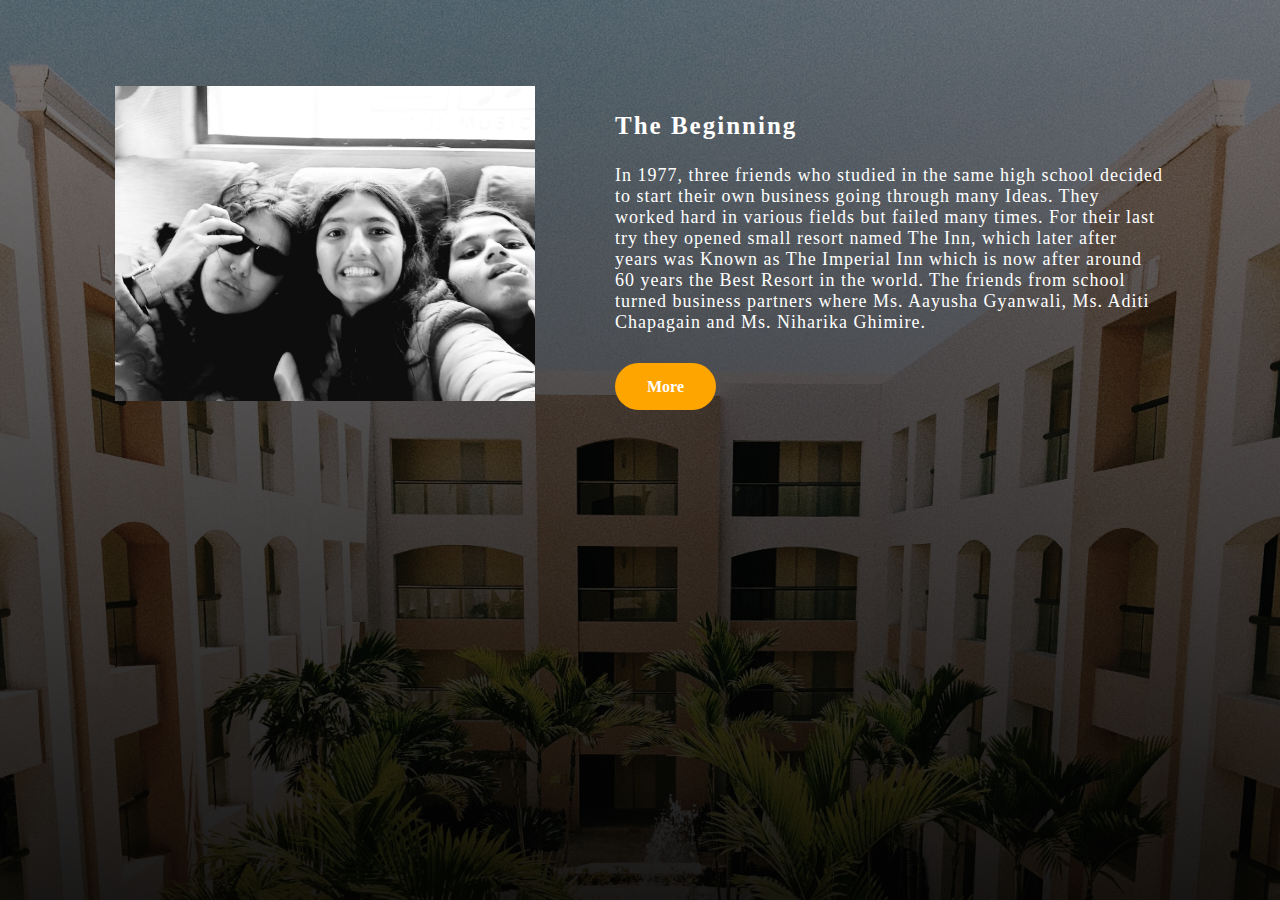
<file: About.html>
<html>

<head>
    <title>About us</title>
    <meta charset="utf-8">
    <meta name="viewport cotent=" width=device-width, initial-scale="1.0">
    <link rel="stylesheet" type="text/css" href="N1style.css">
    <script src="https://code.jquery.com/jquery-3.6.3.min.js"
        integrity="sha256-pvPw+upLPUjgMXY0G+8O0xUf+/Im1MZjXxxgOcBQBXU=" crossorigin="anonymous"></script>
    <script type="text/javascript" src="script.js"></script>
</head>
<body>
    <div id="toppart"></div>

    <section class="about">

        <div class="main">
            <img src="aboutus.jpg" alt="no">
            <div class="about-text">
                <h2>The Beginning</h2>
                <p>In 1977, three friends who studied in the same high school decided to start their own business going through many Ideas. 
                    They worked hard in various fields but failed many times. For their last try they opened  small resort named The Inn, 
                    which later after years was Known as The Imperial Inn which is now after around 60 years the Best Resort in the world. 
                    The friends from school turned business partners where Ms. Aayusha Gyanwali, Ms. Aditi Chapagain and Ms. Niharika Ghimire.
                </p>
                <a href="index.html" class="read-more-btn">More</a>
            </div>
        </div>
        </div>
    </section>
</body>
</html>
</file>
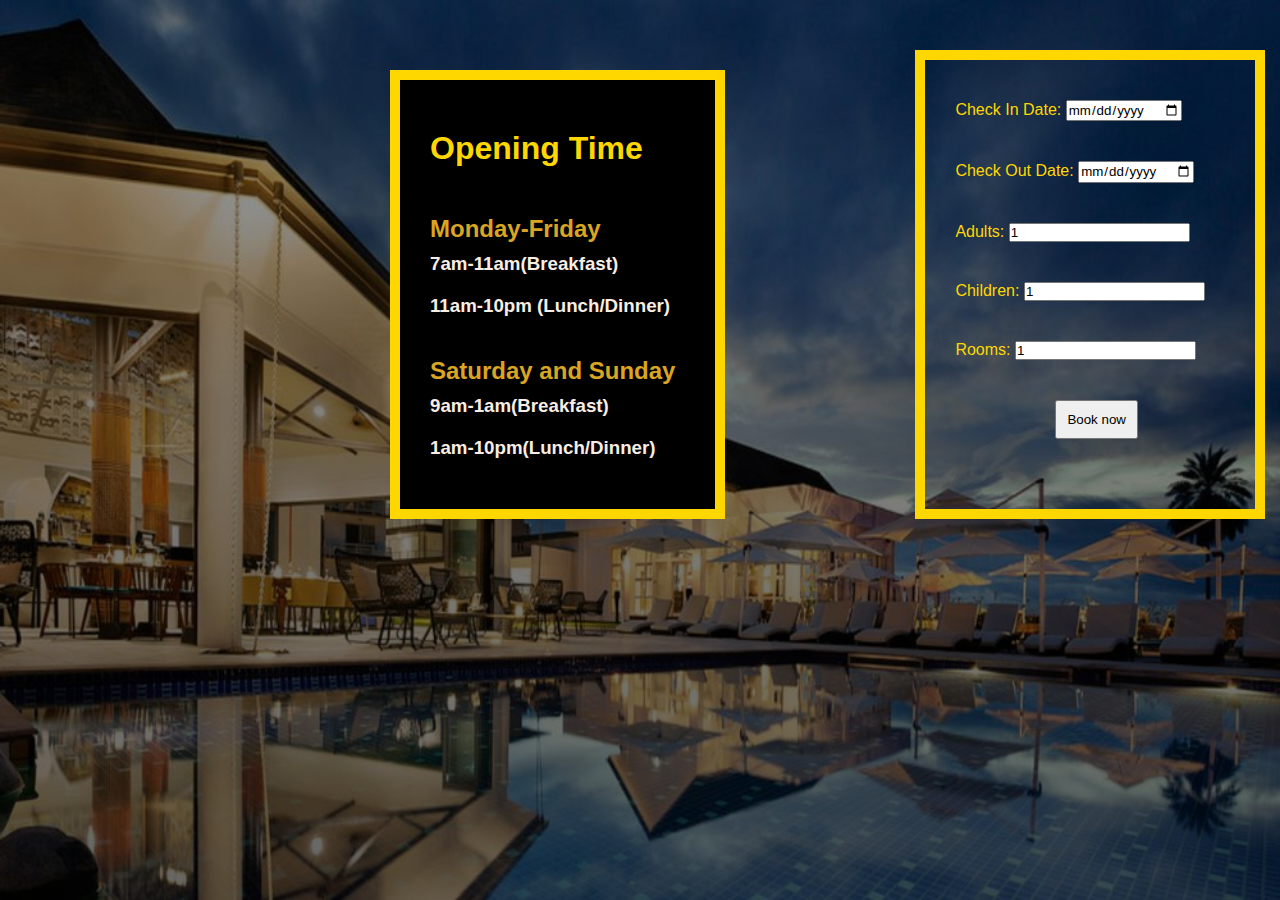
<file: Booknow.html>
<html>
  <head>
    <title>Book Now</title>
    <link rel="stylesheet" href="style.css" />
    <script
      src="https://code.jquery.com/jquery-3.6.3.min.js"
      integrity="sha256-pvPw+upLPUjgMXY0G+8O0xUf+/Im1MZjXxxgOcBQBXU="
      crossorigin="anonymous"
    ></script>
    <script type="text/javascript" src="script.js"></script>
  </head>
  <body>
    <div class="booknow">
      <div id="toppart"></div>
      <div class="time-form">
        <div class="time">
          <h1>Opening Time</h1>
          <br />
          <h2>Monday-Friday</h2>
          <h3>7am-11am(Breakfast)</h3>
          <h3>11am-10pm (Lunch/Dinner)</h3>
          <h2>Saturday and Sunday <br /></h2>
          <h3>9am-1am(Breakfast)</h3>
          <h3>1am-10pm(Lunch/Dinner)</h3>
        </div>
        <div class="booknow12">
          <form class="book-form12">
            <div class="form-item12">
              <label for="checkin-date">Check In Date:</label>
              <input type="date" id="checkin-date" />
            </div>
            <div class="form-item12">
              <label for="checkout-date">Check Out Date:</label>
              <input type="date" id="checkout-date" />
            </div>
            <div class="form-item12">
              <label for="adult">Adults:</label>
              <input type="number" min="1" value="1" id="adult" />
            </div>
            <div class="form-item12">
              <label for="children">Children:</label>
              <input type="number" min="1" value="1" id="children" />
            </div>
            <div class="form-item12">
              <label for="rooms">Rooms:</label>
              <input type="number" min="1" value="1" id="rooms" />
            </div>
            <div class="form-item12">
              <input type="submit" class="btnforbook" value="Book now" />
            </div>
          </form>
        </div>
      </div>
    </div>
  </body>
</html>
</file>
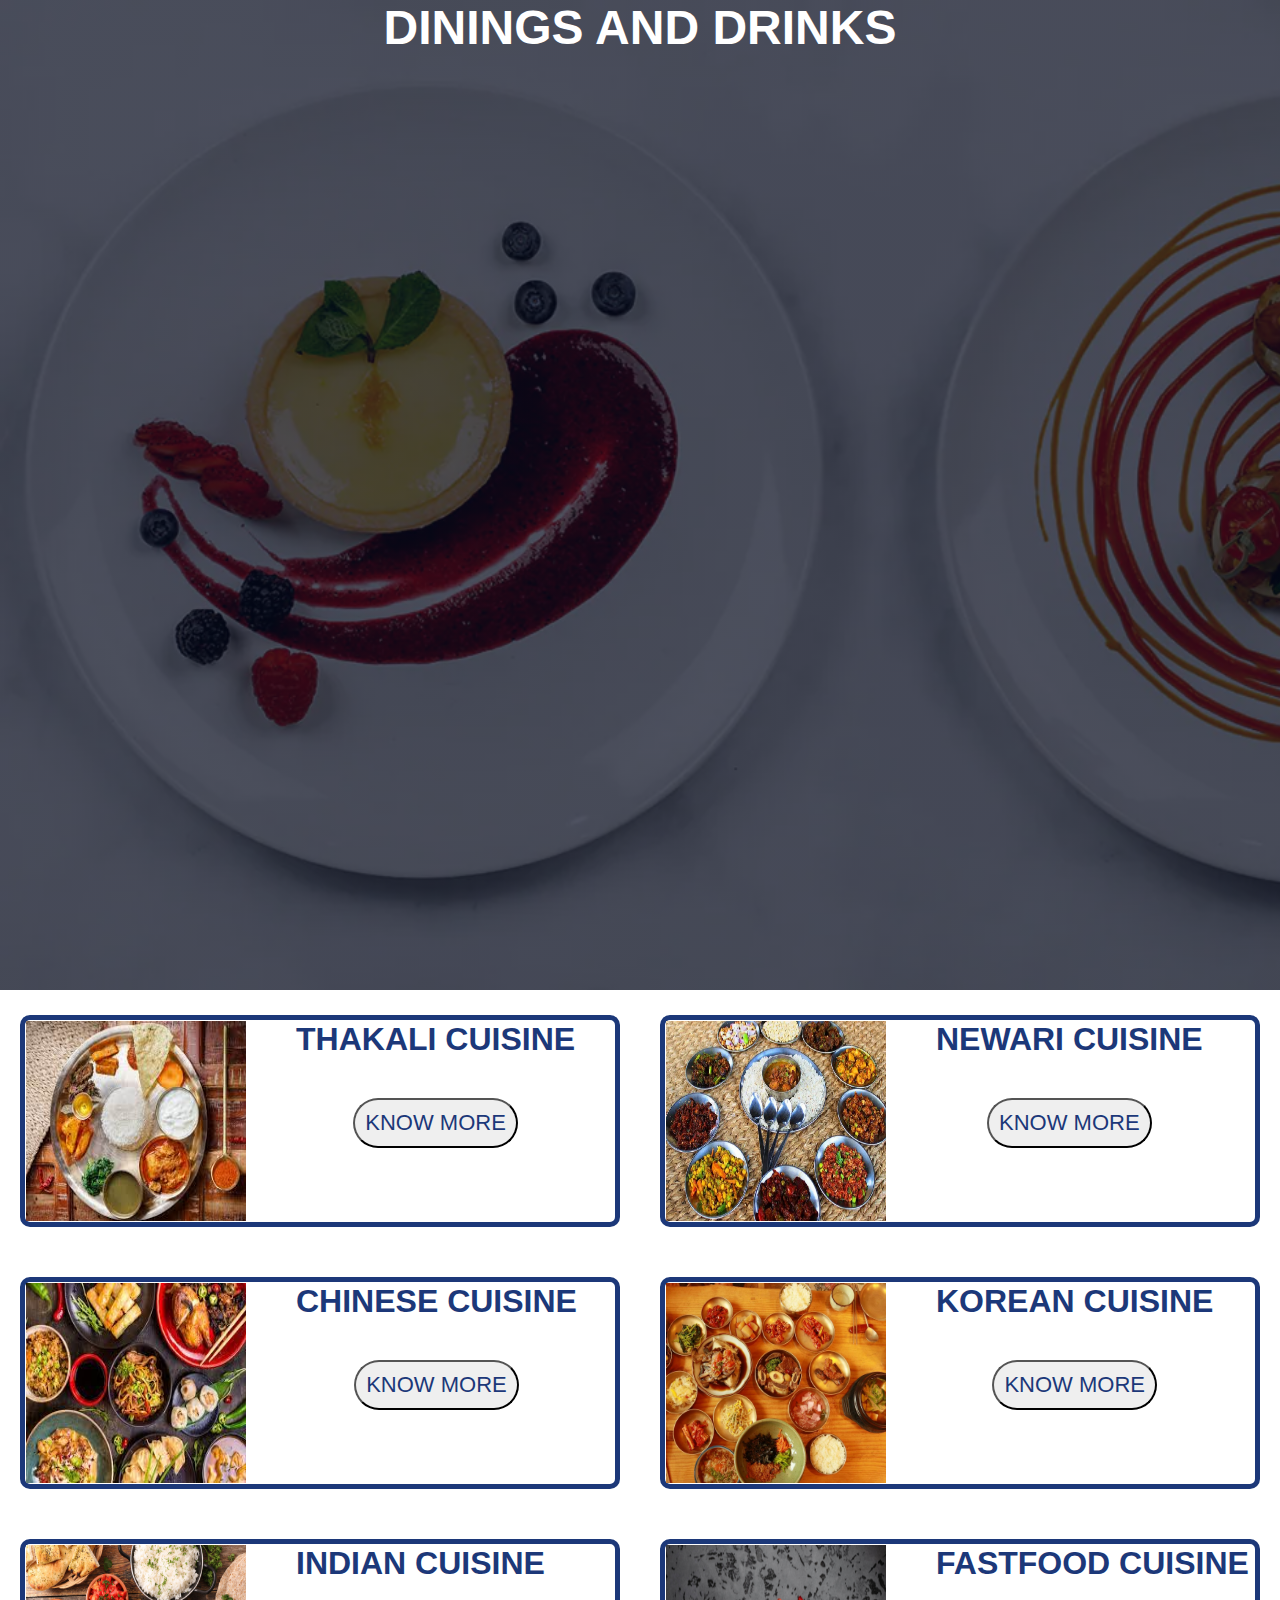
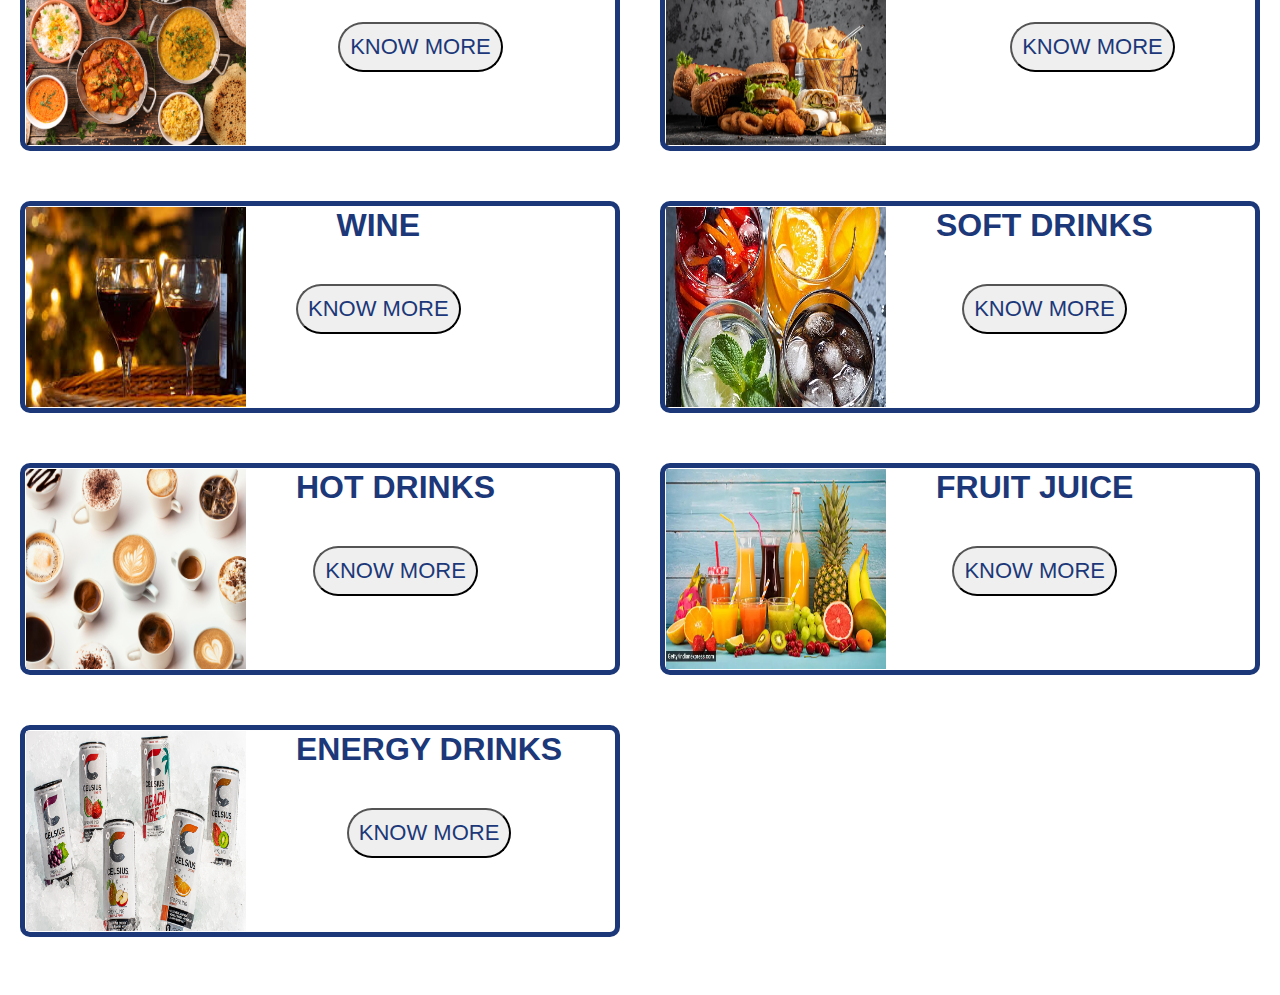
<file: Drinks.html>
<html>
  <head>
    <title>hello world</title>
    <link rel="stylesheet" href="AA.css" />
    <script
      src="https://code.jquery.com/jquery-3.6.3.min.js"
      integrity="sha256-pvPw+upLPUjgMXY0G+8O0xUf+/Im1MZjXxxgOcBQBXU="
      crossorigin="anonymous"
    ></script>
    <script type="text/javascript" src="script.js"></script>
    <link rel="stylesheet" href="style.css" />
  </head>
  <body>
    <div class="kitchen">
      <div id="toppart"></div>
      <h1 align="center">
        <font size="30" color="white">DININGS AND DRINKS </font>
      </h1>
    </div>
    <div class="thakali item" id="common">
      <img src="thakali.jpg" height="200" width="270" />
      <div class="text">
        <h1>THAKALI CUISINE</h1>
        <button type="submit" class="btn2" onclick="openPopup(1)">
          KNOW MORE
        </button>
        <div class="popup" id="popup1">
          <h2>More about thakali</h2>
          <p>Its really delicious.Thank you!</p>
          <button class="closeBtn" type="button" onclick="closePopup(1)">
            OK
          </button>
        </div>
      </div>
    </div>
    <div class="newari item" id="common">
      <img src="newari.jpg" height="200" width="270" />
      <div class="text">
        <h1>NEWARI CUISINE</h1>
        <button type="submit" class="btn2" onclick="openPopup(2)">
          KNOW MORE
        </button>
        <div class="popup" id="popup2">
          <h2>More about newari</h2>
          <p>Its really delicious.Thank you!</p>
          <button class="closeBtn" type="button" onclick="closePopup(2)">
            OK
          </button>
        </div>
      </div>
    </div>
    <div class="chinese item" id="common">
      <img src="chinese.jpg" height="200" width="270" />
      <div class="text">
        <h1>CHINESE CUISINE</h1>
        <button type="submit" class="btn2" onclick="openPopup(3)">
          KNOW MORE
        </button>
        <div class="popup" id="popup3">
          <h2>More about chinese</h2>
          <p>Its really delicious.Thank you!</p>
          <button class="closeBtn" type="button" onclick="closePopup(3)">
            OK
          </button>
        </div>
      </div>
    </div>
    <div class="korean item" id="common">
      <img src="korean.jpg" height="200" width="270" />
      <div class="text">
        <h1>KOREAN CUISINE</h1>
        <button type="submit" class="btn2" onclick="openPopup(4)">
          KNOW MORE
        </button>
        <div class="popup" id="popup4">
          <h2>More about korean</h2>
          <p>Its really delicious.Thank you!</p>
          <button class="closeBtn" type="button" onclick="closePopup(4)">
            OK
          </button>
        </div>
      </div>
    </div>
    <div class="indian item" id="common">
      <img src="indian.jpg" height="200" width="270" />
      <div class="text">
        <h1>INDIAN CUISINE</h1>
        <button type="submit" class="btn2" onclick="openPopup(5)">
          KNOW MORE
        </button>
        <div class="popup" id="popup5">
          <h2>More about indian</h2>
          <p>Its really delicious.Thank you!</p>
          <button class="closeBtn" type="button" onclick="closePopup(5)">
            OK
          </button>
        </div>
      </div>
    </div>
    <div class="fastfood item" id="common">
      <img src="fast.jpg" height="200" width="270" />
      <div class="text">
        <h1>FASTFOOD CUISINE</h1>
        <button type="submit" class="btn2" onclick="openPopup(6)">
          KNOW MORE
        </button>
        <div class="popup" id="popup6">
          <h2>More about fastfood</h2>
          <p>Its really delicious.Thank you!</p>
          <button class="closeBtn" type="button" onclick="closePopup(6)">
            OK
          </button>
        </div>
      </div>
    </div>
    <div class="wine item" id="common">
      <img src="wine.jpg" height="200" width="270" />
      <div class="text">
        <h1>WINE</h1>
        <button type="submit" class="btn2" onclick="openPopup(7)">
          KNOW MORE
        </button>
        <div class="popup" id="popup7">
          <h2>More about wine</h2>
          <p>Its really delicious.Thank you!</p>
          <button class="closeBtn" type="button" onclick="closePopup(7)">
            OK
          </button>
        </div>
      </div>
    </div>
    <div class="soft item" id="common">
      <img src="soft.jpg" height="200" width="270" />
      <div class="text">
        <h1>SOFT DRINKS</h1>
        <button type="submit" class="btn2" onclick="openPopup(8)">
          KNOW MORE
        </button>
        <div class="popup" id="popup8">
          <h2>More about soft drinks</h2>
          <p>Its really delicious.Thank you!</p>
          <button class="closeBtn" type="button" onclick="closePopup(8)">
            OK
          </button>
        </div>
      </div>
    </div>
    <div class="hot item" id="common">
      <img src="hot.jpg" height="200" width="270" />
      <div class="text">
        <h1>HOT DRINKS</h1>
        <button type="submit" class="btn2" onclick="openPopup(9)">
          KNOW MORE
        </button>
        <div class="popup" id="popup9">
          <h2>More about hot drinks</h2>
          <p>Its really delicious.Thank you!</p>
          <button class="closeBtn" type="button" onclick="closePopup(9)">
            OK
          </button>
        </div>
      </div>
    </div>
    <div class="fruit item" id="common">
      <img src="fruit.jpg" height="200" width="270" />
      <div class="text">
        <h1>FRUIT JUICE</h1>
        <button type="submit" class="btn2" onclick="openPopup(10)">
          KNOW MORE
        </button>
        <div class="popup" id="popup10">
          <h2>More about fruit juice</h2>
          <p>Its really delicious.Thank you!</p>
          <button class="closeBtn" type="button" onclick="closePopup(10)">
            OK
          </button>
        </div>
      </div>
    </div>
    <div class="energy item" id="common">
      <img src="energy.jpg" height="200" width="270" />
      <div class="text">
        <h1>ENERGY DRINKS</h1>
        <button type="submit" class="btn2" onclick="openPopup(11)">
          KNOW MORE
        </button>
        <div class="popup" id="popup11">
          <h2>More about energy drinks</h2>
          <p>Its really delicious.Thank you!</p>
          <button class="closeBtn" type="button" onclick="closePopup(11)">
            OK
          </button>
        </div>
      </div>
    </div>
    <script>
      function openPopup(id) {
        let popup = document.getElementById("popup" + id);
        popup.classList.add("open-popup");
      }
      function closePopup(id) {
        let popup = document.getElementById("popup" + id);
        popup.classList.remove("open-popup");
      }
    </script>
  </body>
</html>
</file>
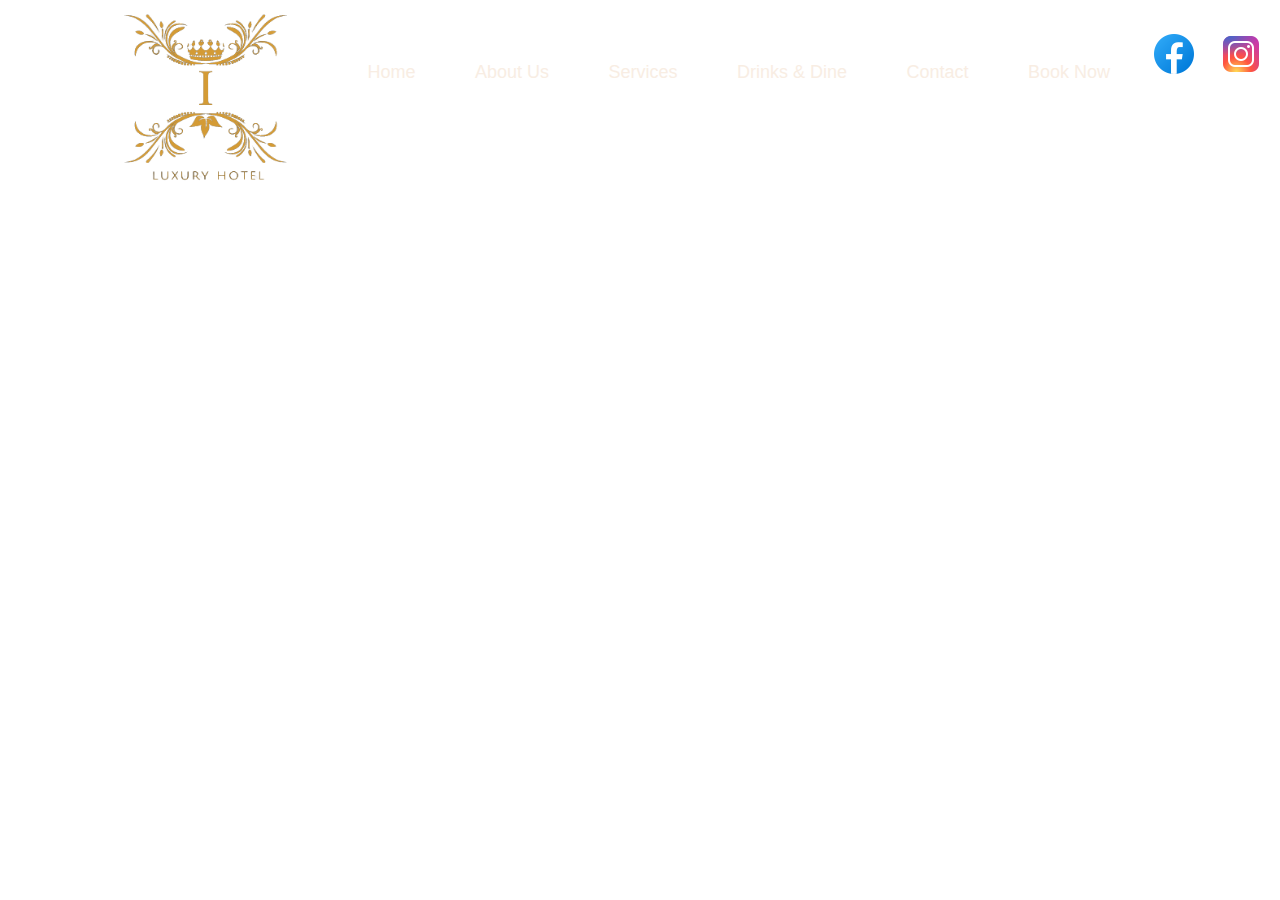
<file: header.html>
<html>
  <head>
    <link rel="stylesheet" href="style.css" />
  </head>
  <body>
    <nav>
      <img src="logoo.png" class="logo" />
      <ul>
        <li><a href="index.html" class="btn1">Home</a></li>
        <li><a href="About.html" class="btn1">About Us</a></li>
        <li><a href="services.html" class="btn1">Services</a></li>
        <li><a href="Drinks.html" class="btn1">Drinks & Dine</a></li>
        <li><a href="index.html#contactus" class="btn1">Contact</a></li>
        <li><a href="Booknow.html" class="btn1">Book Now</a></li>
        <li>
          <a href="https://www.facebook.com/" class="icon">
            <img src="facebook.png" alt="icon"
          /></a>
        </li>
        <li>
          <a href="https://www.instagram.com/" class="icon">
            <img src="instagram.png" alt="icon"
          /></a>
        </li>
      </ul>
    </nav>
  </body>
</html>
</file>
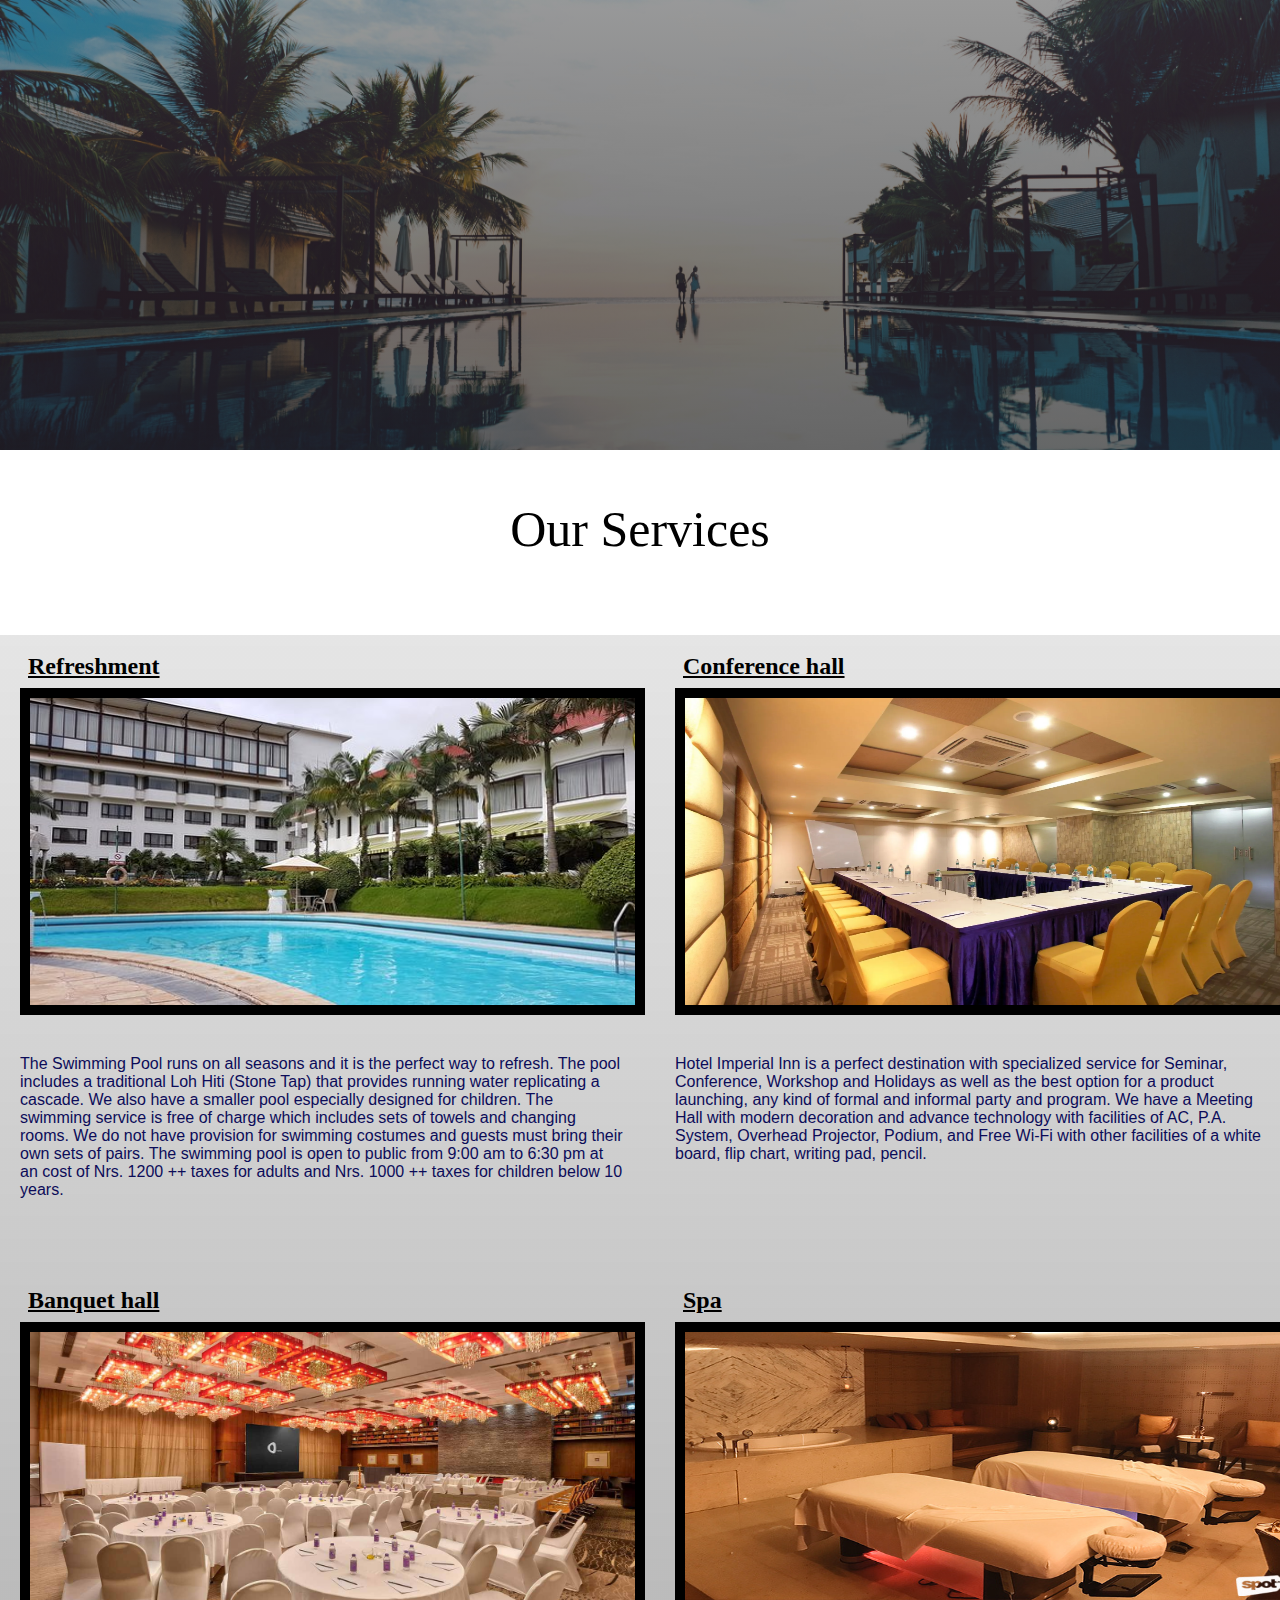
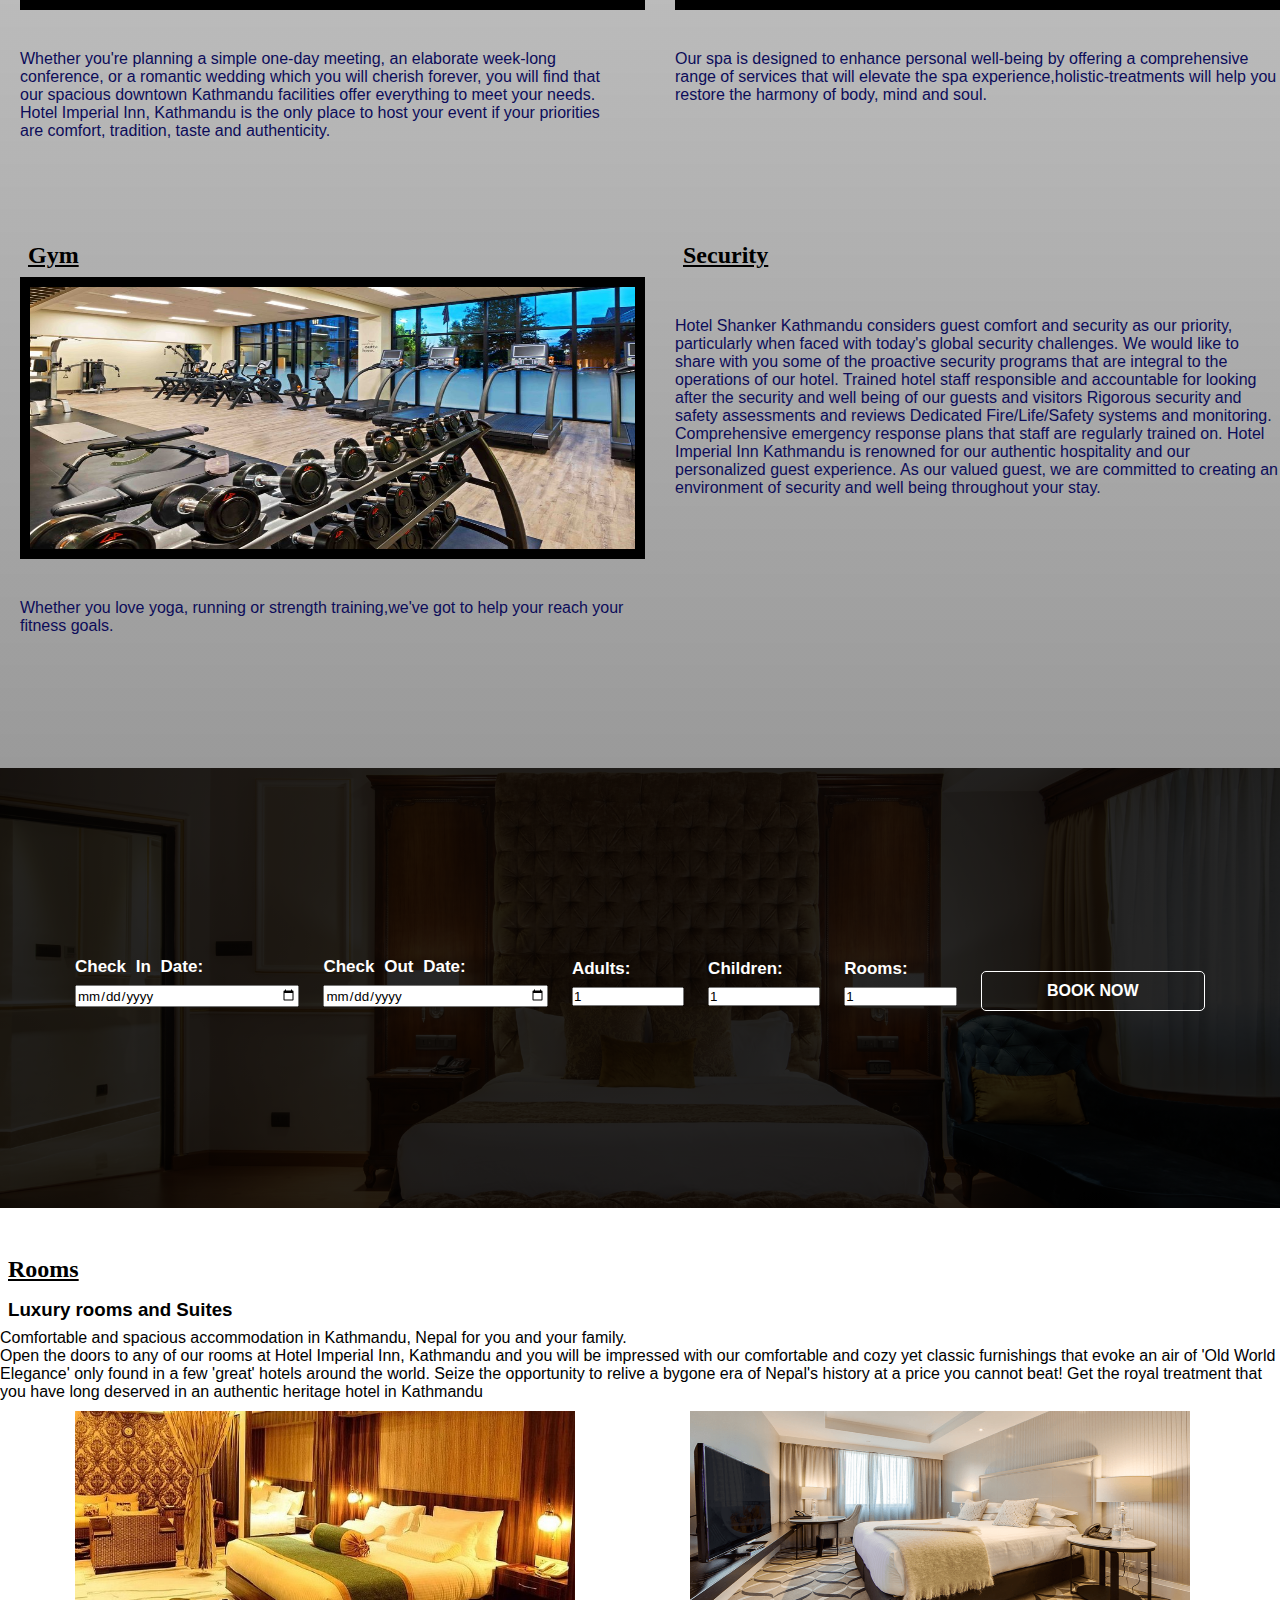
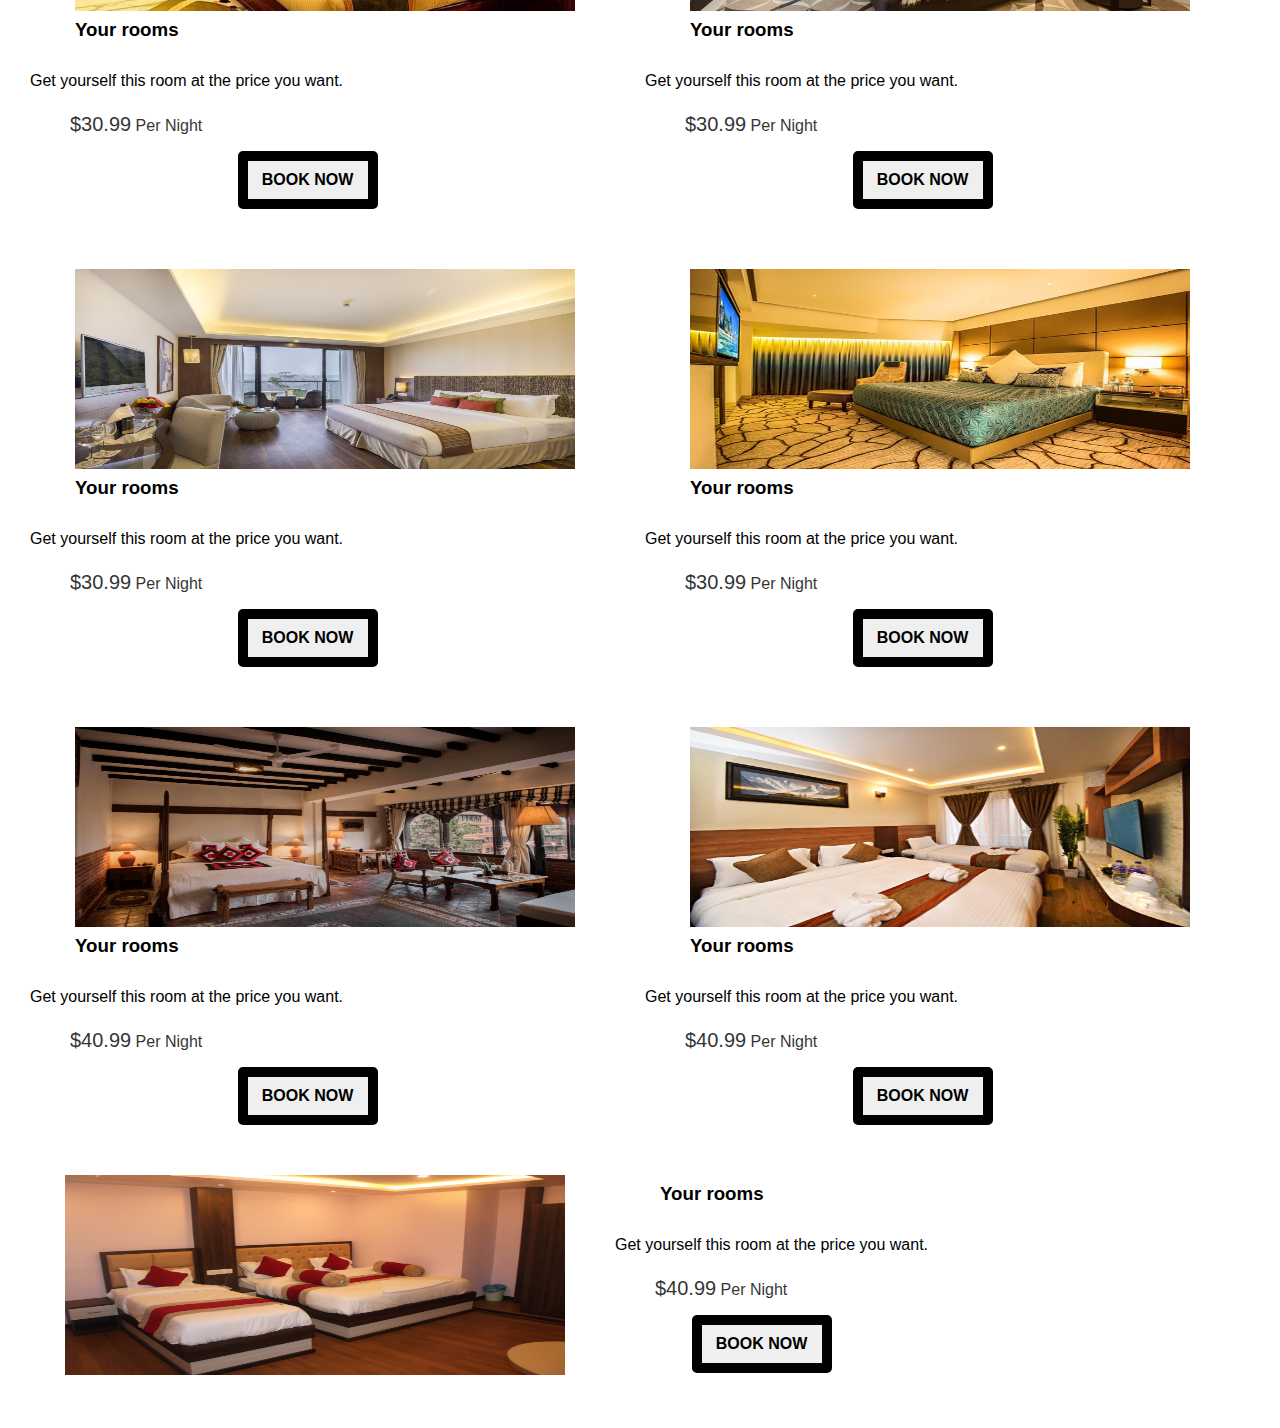
<file: services.html>
<html>
    <head>
        <meta charset="utf-8">
        <title>Services </title>
        <link rel="stylesheet" href="Nstyle.css" type="text/css">
        <script
      src="https://code.jquery.com/jquery-3.6.3.min.js"
      integrity="sha256-pvPw+upLPUjgMXY0G+8O0xUf+/Im1MZjXxxgOcBQBXU="
      crossorigin="anonymous"></script>
    <link rel="stylesheet" href="style.css">
    <script type="text/javascript" src="script.js"></script>

    </head>
    <body>   
        <div id="toppart"></div>
        <div class="our"> Our Services</div>
        <div class="back">
            <div class="services-container">
                <article class="service">
                    <div class="service-content">
                        <h2>Refreshment</h2>
                        <div class="refreshment-image">
                            <img src="pool.jpeg" alt="refreshment image"
                            width="40%"
                            height="50%">
                        </div>
                        <p>The Swimming Pool runs on all seasons and it is the perfect way to refresh. The pool includes a traditional Loh Hiti (Stone Tap) that provides running water replicating a cascade. We also have a smaller pool especially designed for children. The swimming service is free of charge which includes sets of towels and changing rooms. We do not have provision for swimming costumes and guests must bring their own sets of pairs.

                            The swimming pool is open to public from 9:00 am to 6:30 pm at an cost of Nrs. 1200 ++ taxes for adults and Nrs. 1000 ++ taxes for children below 10 years.</p>
                    </div>
                </article>
                <article class="service">
                    <div class="service-content">
                        <h2>Conference hall</h2>
                        <div class="conference-image">
                            <img src="ch.jpeg" alt="conference image"
                            width="40%"
                            height="50%">
                        </div>
                        <p>Hotel Imperial Inn is a perfect destination with specialized service for Seminar, Conference, Workshop and Holidays as well as the best option for a product launching, any kind of formal and informal party and program. We have a Meeting Hall with modern decoration and advance technology with facilities of AC, P.A. System, Overhead Projector, Podium, and Free Wi-Fi with other facilities of a white board, flip chart, writing pad, pencil.</p>
                    </div>
                </article>
                <article class="service">
                    <div class="service-content">
                        <h2>Banquet hall</h2>
                        <div class="banquet-image">
                            <img src="bh.jpeg" alt="banquet image"
                            width="40%"
                            height="50%">
                        </div>
                        <p>Whether you're planning a simple one-day meeting, an elaborate week-long conference, or a romantic wedding which you will cherish forever, you will find that our spacious downtown Kathmandu facilities offer everything to meet your needs. Hotel Imperial Inn, Kathmandu is the only place to host your event if your priorities are comfort, tradition, taste and authenticity.</p>
                    </div>
                </article>
                <article class="service">
                    <div class="service-content">
                        <h2>Spa</h2>
                        <div class="spa-image">
                            <img src="spa.jpeg" alt="spa image"
                            width="40%"
                            height="50%">
                        </div>
                        <p>Our spa is designed to enhance personal well-being by offering a comprehensive range of services that will elevate the spa experience,holistic-treatments will help you restore the harmony of body, mind and soul.</p>
                    </div>
                </article>
                <article class="service">
                    <div class="service-content">
                        <h2>Gym</h2>
                        <div class="gym-image">
                            <img src="gym.jpeg" alt="gym image"
                            width="40%"
                            height="50%">
                        </div>
                        <p>Whether you love yoga, running or strength training,we've got to help your reach your fitness goals.</p>
                    </div>
                </article>
                <article class="service">
                    <div class="service-content">
                        <h2>Security</h2>
                        <p>Hotel Shanker Kathmandu considers guest comfort and security as our priority, particularly when faced with today's global security challenges. We would like to share with you some of the proactive security programs that are integral to the operations of our hotel.

                            Trained hotel staff responsible and accountable for looking after the security and well being of our guests and visitors
                            Rigorous security and safety assessments and reviews
                            Dedicated Fire/Life/Safety systems and monitoring.
                            Comprehensive emergency response plans that staff are regularly trained on.
                            Hotel Imperial Inn Kathmandu is renowned for our authentic hospitality and our personalized guest experience. As our valued guest, we are committed to creating an environment of security and well being throughout your stay.</p>
                    </div>
                </article>
             </div>
            </div>
             <div class="book">
                <form class="book-form">
                    <div class="form-item">
                        <label for="checkin-date">Check In Date:</label>
                        <input type="date" id="checkin-date">
                    </div>
                    <div class="form-item">
                        <label for="checkout-date">Check Out Date:</label>
                        <input type="date" id="checkout-date">
                    </div>
                    <div class="form-item">
                        <label for="adult">Adults:</label>
                        <input type="number" min="1" value="1" id="adult">
                    </div>
                    <div class="form-item">
                        <label for="children">Children:</label>
                        <input type="number" min="1" value="1" id="children">
                    </div>
                    <div class="form-item">
                        <label for="rooms">Rooms:</label>
                        <input type="number" min="1" value="1" id="rooms">
                    </div>
                    <div class="form-item">
                        <input type="submit" class="btn" value="Book now">
                    </div>
                </form>
             </div>
             <section class="rooms sec-width" id="rooms">
                <div class="title">
                    <h2>Rooms</h2>
                    <h3>Luxury rooms and Suites</h3>
                    <ul>
                        <li>
                            <i class="fas fa-arrow-alt-circle-right"></i> 
                            Comfortable and spacious accommodation in Kathmandu, Nepal for you and your family.
                        </li>
                    </ul>
                    <p>Open the doors to any of our rooms at Hotel Imperial Inn, Kathmandu and you will be impressed with our comfortable and cozy yet classic furnishings that evoke an air of 'Old World Elegance' only found in a few 'great' hotels around the world.

                        Seize the opportunity to relive a bygone era of Nepal's history at a price you cannot beat! Get the royal treatment that you have long deserved in an authentic heritage hotel in Kathmandu</p>
                </div>
                <div class="rooms-container">
                    <article class="room">
                        <div class="room-image">
                            <img src="ac3.jpeg" alt="room image"
                            width="5px"
                            height="200px">
                        </div>
                        <div class="room-text">
                            <h3>Your rooms</h3>
                            <ul>
                                <li>
                                    <i class="fas fa-arrow-alt-circle-right"></i> 
                                    Get yourself this room at the price you want.
                                </li>
                            </ul>
                        <p class="rate">
                            <span>$30.99</span> Per Night
                        </p>
                        <button type="button" class="btn">Book Now</button>
                            </div>
                            
                    </article>
                    <article class="room">
                        <div class="room-image">
                            <img src="ac33.jpeg" alt="room image"
                            width="5px"
                            height="200px">
                        </div>
                        <div class="room-text">
                            <h3>Your rooms</h3>
                            <ul>
                                <li>
                                    <i class="fas fa-arrow-alt-circle-right"></i> 
                                    Get yourself this room at the price you want.
                                </li>
                            </ul>
                        <p class="rate">
                            <span>$30.99</span> Per Night
                        </p>
                        <button type="button" class="btn">Book Now</button>
                            </div>
                    </article>
                    
                    <article class="room">
                        <div class="room-image">
                            <img src="ac333.jpeg" alt="room image"
                            width="5px"
                            height="200px">
                        </div>
                        <div class="room-text">
                            <h3>Your rooms</h3>
                            <ul>
                                <li>
                                    <i class="fas fa-arrow-alt-circle-right"></i> 
                                    Get yourself this room at the price you want.
                                </li>
                            </ul>
                        <p class="rate">
                            <span>$30.99</span> Per Night
                        </p>
                        <button type="button" class="btn">Book Now</button>
                            </div>
                    </article>
                    <article class="room">
                        <div class="room-image">
                            <img src="ac3333.jpeg" alt="room image"
                            width="5px"
                            height="200px">
                        </div>
                        <div class="room-text">
                            <h3>Your rooms</h3>
                            <ul>
                                <li>
                                    <i class="fas fa-arrow-alt-circle-right"></i> 
                                    Get yourself this room at the price you want.
                                </li>
                            </ul>
                        <p class="rate">
                            <span>$30.99</span> Per Night
                        </p>
                        <button type="button" class="btn">Book Now</button>
                            </div>
                    </article>
                    <article class="room">
                        <div class="room-image">
                            <img src="su.jpeg" alt="room image"
                            width="5px"
                            height="200px">
                        </div>
                        <div class="room-text">
                            <h3>Your rooms</h3>
                            <ul>
                                <li>
                                    <i class="fas fa-arrow-alt-circle-right"></i> 
                                    Get yourself this room at the price you want.
                                </li>
                            </ul>
                        <p class="rate">
                            <span>$40.99</span> Per Night
                        </p>
                        <button type="button" class="btn">Book Now</button>
                            </div>
                    </article>
                    <article class="room">
                        <div class="room-image">
                            <img src="su1.jpeg" alt="room image"
                            width="5px"
                            height="200px">
                        </div>
                        <div class="room-text">
                            <h3>Your rooms</h3>
                            
                            <ul>
                                <li>
                                    <i class="fas fa-arrow-alt-circle-right"></i> 
                                    Get yourself this room at the price you want.
                                </li>
                            </ul>
                        <p class="rate">
                            <span>$40.99</span> Per Night
                        </p>
                        <button type="button" class="btn">Book Now</button>
                            </div>
                    </article>
                    <article class="room"></article>
                    <div class="room-text"> 
                          <div class="room-image">
                            <img src="sb2.jpeg" alt="room image"
                            width="5px"
                            height="200px">
                        </div>
                    </div>
                    <div class="room-text">
                        <h3>Your rooms</h3>
                        
                        <ul>
                            <li>
                                <i class="fas fa-arrow-alt-circle-right"></i> 
                                Get yourself this room at the price you want.
                            </li>
                        </ul>
                    <p class="rate">
                        <span>$40.99</span> Per Night
                    </p>
                    <button type="button" class="btn">Book Now</button>
                        </div>
                </article>
                </div>
    </body>
</html>
</file>
<file: N1style.css>
body {
  background: linear-gradient(rgba(1, 1, 1, 0.5), rgba(1, 1, 1, 0.9)),
    url(pic2.jpg);
  background-size: cover;
}
.heading {
  padding: 0;
  margin: 0;
  font-family: "sans-serif";
  box-sizing: border-box;
  color: aliceblue;
}
.about {
  width: 100%;
  padding: 78px 0px;
}
.about img {
  height: auto;
  width: 420px;
}
.about-text {
  width: 550px;
}
.main {
  width: 1130px;
  max-width: 95%;
  margin: 0 auto;
  display: flex;
  align-items: center;
  justify-content: space-around;
}
.about-text h2 {
  color: white;
  font-size: 80px;
  text-transform: capitalize;
  margin-bottom: 20px;
}
.about-text h2 {
  color: white;
  font-size: 25px;
  text-transform: capitalize;
  margin-bottom: 25px;
  letter-spacing: 2px;
}
.about-text p {
  color: white;
  font-size: 18px;
  margin-bottom: 45px;
  letter-spacing: 1px;
}
.about-text a {
  background: orange;
  color: white;
  text-decoration: none;
  border: 2px solid transparent;
  font-weight: bold;
  padding: 13px 30px;
  border-radius: 30px;
  transition: 0.4s;
}
.button:hover {
  background: transparent;
  border: 2px solid;
}
</file>
<file: style.css>
* {
  margin: 0;
  padding: 0;
  font-family: sans-serif;
}
.top {
  min-height: 100vh;
  background: linear-gradient(rgba(4, 9, 30, 0.7), rgba(4, 9, 30, 0.7)),
    url(hotel1.jpg);
  background-size: cover;
  position: relative;
}
.logo {
  padding-left: 100px;
  width: 200px;
  height: 200px;
}
nav ul {
  padding-top: 30px;
  float: right;
}
nav ul li {
  margin-right: 15px;
  list-style: none;
  display: inline-flex; /*keeps the elements of list in same line*/
}
.btn1 {
  font-size: large;
  padding: 20px;
  text-decoration: none;
  color: #f8ede3;
}
.btn1:hover {
  background: linear-gradient(rgba(4, 9, 6, 0.5), rgba(4, 9, 6, 0.7));
  color: rgb(255, 255, 255);
}
.icon:hover {
  background: black;
}
.sec1 {
  color: aliceblue;
  align-items: center;
  text-align: center;
}
.sec1 h1 {
  margin-top: 50px;
  padding-top: 120px;
  font-size: xx-large;
}
.sec1 a {
  display: inline-block;
  text-decoration: none;
  color: aliceblue;
  border: 1px solid;
  margin: 40px;
  padding: 20px;
  background: transparent;
  position: relative;
  cursor: pointer;
}
.sec1 a:hover {
  background: linear-gradient(rgba(4, 9, 6, 0.4), rgba(4, 9, 6, 0.4));
}
.sec2 {
  text-align: center;
  margin-top: 100px;
  display: inline-flex;
}

.writing {
  display: inline-block;
  padding-left: 60px;
  margin-right: 90px;
}
.writing p {
  padding-top: 30px;
}
.pic1 {
  margin-left: 120px;
  height: 400px;
}
.pic2 {
  height: 400px;
  padding-left: 20px;
}
.writing a {
  display: inline-block;
  border: 1px solid;
  text-decoration: none;
  color: black;
  margin-top: 40px;
  padding: 10px;
}
.writing a:hover {
  color: aliceblue;
  background: #ff8b13;
}
.sec3top h1 {
  text-align: center;
  padding-top: 100px;
  padding-bottom: 70px;
  font-size: 50px;
  color: #060047;
}
.sec3 h1 {
  text-align: center;
  font-size: 40px;
  padding-top: 150px;
  padding-bottom: 40px;
  color: #f8ede3;
}
.sec3 {
  background: linear-gradient(rgba(4, 9, 6, 0.5), rgba(4, 9, 6, 0.5)),
    url(eve1.jpeg);
  background-size: cover;
  min-height: 100vh;
  padding: 50px;
  text-align: center;
}
.sec3:hover {
  background: linear-gradient(rgba(4, 9, 6, 0.4), rgba(4, 9, 6, 0.4)),
    url(eve1.jpeg);
  background-size: cover;
  min-height: 100vh;
}
.sec3 p {
  text-align: center;
  color: aliceblue;
  font-size: x-large;
  padding-bottom: 40px;
}
.sec3 a {
  text-decoration: none;
  color: #f8ede3;
  border: 1px solid;
  padding: 10px;
}
.sec3 a:hover {
  background: linear-gradient(rgba(4, 9, 55, 0.3), rgba(4, 44, 55, 0.3));
}
.sec4 {
  background: linear-gradient(rgba(4, 23, 55, 0.6), rgba(4, 23, 55, 0.1)),
    url(pool.jpg);
  background-size: cover;
  min-height: 90vh;
  text-align: center;
}
.sec4 h1 {
  text-align: center;
  padding-top: 170px;
  color: #f8ede3;
  font-size: 40;
}
.sec4 p {
  text-align: center;
  color: aliceblue;
  font-size: x-large;
  padding-top: 40px;
  padding-bottom: 50px;
}
.sec4 a {
  text-decoration: none;
  color: #f8ede3;
  border: 1px solid;
  padding: 10px;
}
.mail {
  background-image: url(bc.jpg);
  min-height: 30vh;
}
.mail {
  padding-top: 70px;
  padding-left: 60px;
  color: #060049;
}
.mail input {
  margin-top: 30px;
  padding: 5px;
  padding-left: 10px;
  font-size: larger;
  margin-bottom: 40px;
}
.mail textarea {
  margin-top: 20px;
}
.sub {
  margin-top: 50px;
}
.contact {
  background-image: linear-gradient(rgba(4, 4, 4, 0.1), rgba(4, 4, 4, 0.8)),
    url(back.jpg);
  background-size: cover;
  min-height: 100vh;
  color: gold;
}
.contact:hover {
  background-image: linear-gradient(rgba(1, 1, 1, 0), rgba(1, 1, 1, 0.5)),
    url(back.jpg);
  background-size: cover;
  min-height: 100vh;
  color: gold;
}

.contact h3 {
  padding-left: 50px;
  padding-bottom: 10px;
}
.booknow {
  background: linear-gradient(rgba(1, 1, 1, 0.4), rgba(1, 1, 1, 0.6)),
    url(backofbn.jpg);
  background-size: cover;
  min-height: 100vh;
}
.time-form {
  display: inline-flex;
}
.time {
  align-content: center;
  margin-left: 390px;
  margin-top: 70px;
  margin-right: 190px;
  padding: 20px 40px 40px 30px;
  border: 10px solid gold;
  border-radius: 100;
  background-color: black;
}
.time h1 {
  padding-top: 30px;
  color: rgb(255, 215, 0);
}
.time h2 {
  padding-top: 30px;
  color: goldenrod;
}
.time h3 {
  color: #f8ede3;
  padding-top: 10px;
  padding-bottom: 10px;
}
.booknow12 {
  margin-top: 50px;
  color: gold;
  background-color: linear-gradient(rgba(1, 1, 1, 0.5), rgba(1, 1, 1, 0.8));
  padding-right: 50px;
  border: 10px solid;
  padding-bottom: 0px;
}
.form-item12 {
  margin-top: 40px;
  margin-left: 30px;
}
.btnforbook {
  margin-left: 100px;
  padding: 10px;
}
</file>
<file: AA.css>
.kitchen {
  background: linear-gradient(rgba(4, 9, 30, 0.7), rgba(4, 9, 30, 0.7)),
    url(kk.jpg);
  height: 110vh;
  min-width: 100vh;
  background-size: cover;
}
.thakali,
.item {
  background: url(https://cdn.pixabay.com/photo/2015/12/03/08/50/paper-1074131__480.jpg);
  border: 5px solid;
  border-radius: 10px;
  margin-bottom: 25px;
  display: flex;
  float: left;
  width: calc(50% - 40px);
  margin: 25px 20px;
  padding: 1px;
  position: relative;
  color: #1c3879;
}
.item h1 {
  padding: auto;
}
* {
  margin: 0;
  padding: 0;
  box-sizing: border-box;
  font-family: "Poppins", sans-serif;
}
.container {
  width: 100%;
  height: 100vh;
  background: orange;
  align-items: center;
  display: flex;
  justify-content: center;
}
.btn2 {
  padding: 10px 10px;
  background-color: linear-gradient(red, yellow);
  border: 10;
  margin-top: 40px;
  cursor: pointer;
  border-radius: 30px;
  font-size: 22px;
  font-weight: 500;
  color: #1c3879;
  transition: 0.3s;
}

.btn2:hover {
  background: orange;
  color: black;
}

.text {
  text-align: center;
}

.popup {
  width: 400px;
  background: dimgray;
  border-radius: 6px;
  top: 0;
  left: 50%;
  transform: (-50%, -50%) scale(0.1);
  text-align: center;
  padding: 0 30px 30px;
  color: wheat;
  visibility: hidden;
  transition: transform 0.4s, top 0.4s;
  position: absolute;
}
.open-popup {
  visibility: visible;
  top: 50%;
  transform: translate(-50%, -50%) scale(1);
}
.popup h2 {
  font-size: 38px;
  font-weight: 500;
  margin: 30px 0 10px;
}
.popup button {
  transition: 0.3s;
  width: 100%;
  margin-top: 50px;
  padding: 10px 0;
  background: white;
  color: #0b0101;
  border: 0;
  outline: none;
  font-size: 18px;
  border-radius: 4px;
  cursor: pointer;
  box-shadow: 0, 2px 5px rgb(249, 9, 9);
}
.popup button:hover {
  color: white;
  background: #e89d12;
}

img {
  padding-right: 50px;
}

.wine,
.soft,
.hot,
.fruit,
.energy {
  background: url(https://thumbs.dreamstime.com/b/distressed-halftone-grunge-black-white-texture-texture-concrete-floor-background-creation-abstract-vintage-effect-180517429.jpg);
}
</file>
<file: Nstyle.css>
#toppart {
  background: linear-gradient(rgba(1, 1, 1, 0.4), rgba(1, 1, 1, 0.6)),
    url(serve.jpg);
  background-size: cover;
  min-height: 50vh;
  margin-top: 0px;
}
#toppart img {
  border: 0px;
}
.our {
  min-height: 15vh;
  text-align: center;
  padding-top: 50px;
  font-size: 50px;
  font-family: initial;
}
.back {
  background: linear-gradient(rgba(1, 1, 1, 0.1), rgba(1, 1, 1, 0.4)),
    url(https://png.pngtree.com/thumb_back/fh260/back_pic/03/74/06/2557bbeaccd7869.jpg);
}
h2 {
  font-family: cursive;
  text-decoration: underline;
}
.btn {
  font-size: 16px;
  text-transform: uppercase;
  font-weight: 600;
  border: none;
  border-radius: 5px;
  padding: 10px;
  width: 140px;
  display: block;
  margin: 15px auto;
  cursor: pointer;
  transition: var(--transition);
  transition: var(--transition);
  border: 10px solid black;
}
.btn:hover {
  opacity: 0.85s;
}
.flex {
  display: flex;
  flex-direction: column;
  justify-content: center;
  align-items: center;
}
h1,
h2,
h3,
h4,
h5,
h6 {
  padding: 8px;
}
img {
  width: 100%;
  display: block;
  border: 10px solid;
}
@media (max-width: 500px) {
  body {
    font-size: 14px;
  }
}
.services {
  margin: 40px 0;
}
.service {
  display: flex;
  margin: 10px 0;
}
.service-content {
  padding-left: 20px;
}
.service-content p {
  margin-top: 40px;
  color: rgb(12, 12, 89);
}
.service-content button {
  margin-left: 0;
  margin-right: 0;
  background: var(--yellow);
  color: #fff;
}
@media (min-width: 992px) {
  .services-container {
    display: grid;
    grid-template-columns: repeat(2, 1fr);
    grid-column-gap: 30px;
  }
}
.book {
  background: linear-gradient(rgba(0, 0, 0, 0.85), rgba(0, 0, 0, 0.85)),
    url("bg.jpeg") center/cover no-repeat;
  color: #fff;
  padding: 40px 60px;
}
.book-form {
  display: grid;
}
.form-item {
  display: flex;
  flex-direction: column;
  justify-content: center;
}
.book-form input[type="submit"] {
  margin: 18px 0 0 0;
  background: var(--dark);
  color: #fff;
  border: 1px solid;
}
.book-form label,
.book-form input {
  width: 100%;
}
.book-form label {
  font-weight: 600;
  word-spacing: 5px;
  padding-bottom: 8px;
}
.book-form:not(btn) {
  margin: 4px 0 16px 0;
  padding: 12px 15px;
  border-radius: 5px;
  font-size: 17px;
  border: none;
}
.book-form input:focus {
  outline: 0;
  box-shadow: 0 0 7px rgba(0, 0, 0, 0.4);
}
@media (min-width: 768px) {
  .book-form {
    grid-template-columns: repeat(2, 1fr);
    grid-gap: 24px;
  }
}
@media (min-width: 1170px) {
  .book-form {
    grid-template-columns: repeat(3, 1fr);
    grid-gap: 24px;
  }
}
@media (min-width: 768px) {
  .book-form {
    grid-template-columns: 2fr 2fr 1fr 1fr 1fr 2fr;
    grid-gap: 24px;
  }
  .book {
    height: 40vh;
    display: grid;
  }
}
@media (max-width: 500px) {
  .book {
    padding-left: 20px;
    padding-right: 20px;
  }
}
.rooms {
  margin: 40px 0;
}

.room {
  margin: 45px 0;
  padding-bottom: 25px;
  background: var(--dark);
}
.room-text h3 {
  padding-left: 65px;
}
.room-text ul {
  list-style-type: none;
  margin: 20px 0;
}
.room-text ul li {
  padding: 3px 0;
}
.room-text ul li i {
  color: var(--yellow);
  margin-right: 20px;
}
.rate {
  opacity: 0.8;
}
.rate span {
  font-size: 20px;
  font-weight: bold;
  color: black;
  font-weight: 500;
  color: var(--yellow);
  padding-left: 60px;
}
.room-image {
  overflow: hidden;
}
.room-image img {
  width: 500px;
  height: 200px;
  padding-right: 30px;
  padding-left: 65px;
  transition: var(--transition);
  border: 0px;
}
.room-image:hover img {
  transform: scale(1.1);
}
@media (min-width: 900px) {
  .rooms-container {
    display: flex;
    flex-wrap: wrap;
  }

  .room {
    flex: 0 0 calc(50%-20px);
    margin: 10px;
  }
}
@media (min-width: 1370px) {
  .rooms-container {
    flex-direction: column;
  }
  .room {
    display: flex;
    padding-bottom: 0;
    margin: 50px 0;
  }
  .room-image {
    flex: 1;
  }
  .room-image img {
    height: 100%;
  }
  .room-text {
    flex: 1;
  }
  .room:nth-child(even) {
    flex-direction: row-reverse;
  }
}
</file>
